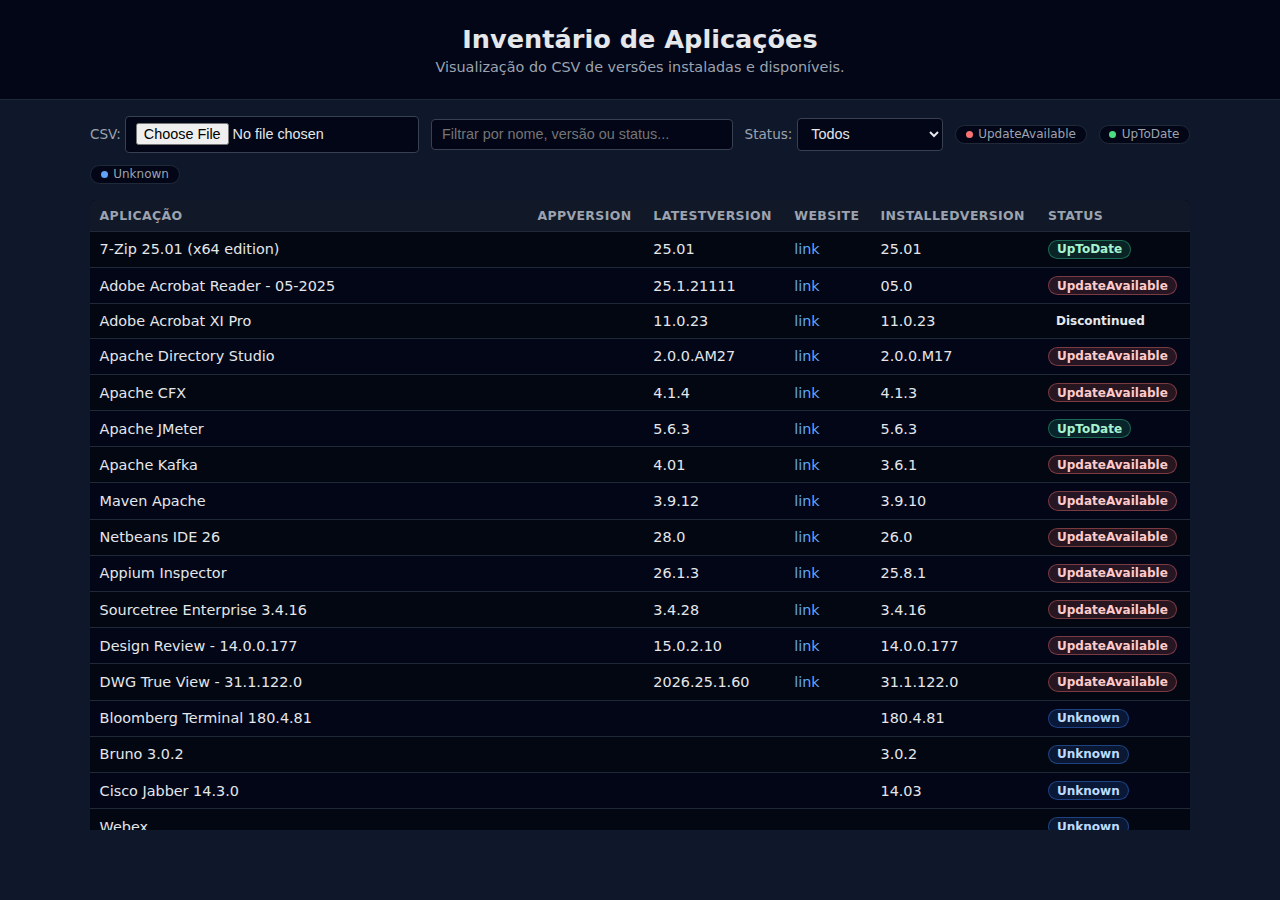
<file: index_old.html>
<!DOCTYPE html>
<html lang="pt">
<head>
  <meta charset="UTF-8" />
  <title>Inventário de Aplicações</title>
  <meta name="viewport" content="width=device-width, initial-scale=1" />
  <style>
    body {
      font-family: system-ui, -apple-system, BlinkMacSystemFont, "Segoe UI", sans-serif;
      margin: 0;
      background: #0f172a;
      color: #e5e7eb;
    }
    header {
      padding: 1.5rem 1rem;
      text-align: center;
      background: #020617;
      border-bottom: 1px solid #1f2937;
    }
    header h1 {
      margin: 0;
      font-size: 1.6rem;
    }
    header p {
      margin: 0.3rem 0 0;
      font-size: 0.9rem;
      color: #9ca3af;
    }
    main {
      padding: 1rem;
      max-width: 1100px;
      margin: 0 auto;
    }
    .controls {
      display: flex;
      flex-wrap: wrap;
      gap: 0.75rem;
      margin-bottom: 1rem;
      align-items: center;
    }
    .controls input[type="file"],
    .controls input[type="text"],
    .controls select {
      background: #020617;
      color: #e5e7eb;
      border: 1px solid #374151;
      padding: 0.4rem 0.6rem;
      border-radius: 4px;
      font-size: 0.9rem;
    }
    .controls input[type="text"] {
      flex: 1 1 200px;
    }
    .controls label {
      font-size: 0.85rem;
      color: #9ca3af;
    }
    table {
      width: 100%;
      border-collapse: collapse;
      background: #020617;
      border-radius: 6px;
      overflow: hidden;
      font-size: 0.9rem;
    }
    thead {
      background: #111827;
      position: sticky;
      top: 0;
      z-index: 1;
    }
    th, td {
      padding: 0.5rem 0.6rem;
      border-bottom: 1px solid #1f2937;
      text-align: left;
      white-space: nowrap;
    }
    th {
      cursor: pointer;
      user-select: none;
      font-weight: 600;
      font-size: 0.78rem;
      text-transform: uppercase;
      letter-spacing: 0.03em;
      color: #9ca3af;
    }
    tr:nth-child(even) td {
      background: #020617;
    }
    tr:nth-child(odd) td {
      background: #030712;
    }
    tr:hover td {
      background: #111827;
    }
    .status-pill {
      display: inline-flex;
      align-items: center;
      padding: 0.1rem 0.5rem;
      border-radius: 999px;
      font-size: 0.75rem;
      font-weight: 600;
    }
    .status-UpdateAvailable {
      background: rgba(248, 113, 113, 0.15);
      color: #fecaca;
      border: 1px solid rgba(248, 113, 113, 0.4);
    }
    .status-UpToDate {
      background: rgba(52, 211, 153, 0.15);
      color: #a7f3d0;
      border: 1px solid rgba(52, 211, 153, 0.4);
    }
    .status-Unknown {
      background: rgba(59, 130, 246, 0.15);
      color: #bfdbfe;
      border: 1px solid rgba(59, 130, 246, 0.4);
    }
    a {
      color: #60a5fa;
      text-decoration: none;
    }
    a:hover {
      text-decoration: underline;
    }
    .badge {
      display: inline-flex;
      align-items: center;
      gap: 0.35rem;
      border-radius: 999px;
      border: 1px solid #1f2937;
      padding: 0.1rem 0.6rem;
      font-size: 0.75rem;
      color: #9ca3af;
      background: #020617;
    }
    .dot {
      width: 7px;
      height: 7px;
      border-radius: 999px;
      display: inline-block;
    }
    .dot-update { background: #f97373; }
    .dot-ok { background: #4ade80; }
    .dot-unknown { background: #60a5fa; }
    @media (max-width: 768px) {
      th:nth-child(2),
      th:nth-child(3),
      th:nth-child(5),
      td:nth-child(2),
      td:nth-child(3),
      td:nth-child(5) {
        display: none;
      }
      table {
        font-size: 0.8rem;
      }
    }
  </style>
</head>
<body>
<header>
  <h1>Inventário de Aplicações</h1>
  <p>Visualização do CSV de versões instaladas e disponíveis.</p>
</header>

<main>
  <div class="controls">
    <label>
      CSV:
      <input type="file" id="fileInput" accept=".csv,text/csv" />
    </label>
    <input type="text" id="searchInput" placeholder="Filtrar por nome, versão ou status..." />
    <label>
      Status:
      <select id="statusFilter">
        <option value="">Todos</option>
        <option value="UpdateAvailable">UpdateAvailable</option>
        <option value="UpToDate">UpToDate</option>
        <option value="Unknown">Unknown</option>
      </select>
    </label>
    <span class="badge">
      <span class="dot dot-update"></span> UpdateAvailable
    </span>
    <span class="badge">
      <span class="dot dot-ok"></span> UpToDate
    </span>
    <span class="badge">
      <span class="dot dot-unknown"></span> Unknown
    </span>
  </div>

  <div style="overflow-x:auto; max-height: 70vh;">
    <table id="appsTable">
      <thead>
        <tr>
          <th data-key="AppName">Aplicação</th>
          <th data-key="appversion">AppVersion</th>
          <th data-key="LatestVersion">LatestVersion</th>
          <th data-key="Website">Website</th>
          <th data-key="InstalledVersion">InstalledVersion</th>
          <th data-key="Status">Status</th>
        </tr>
      </thead>
      <tbody>
        <!-- Linhas geradas via JS -->
      </tbody>
    </table>
  </div>
</main>

<script>

    function initFromText(text) {
  const { data } = parseCsv(text);
  state.data = data;
  state.filtered = [...state.data];
  renderTable();
}

// tenta carregar apps.csv do mesmo diretório
fetch('apps.csv')
  .then(r => r.ok ? r.text() : Promise.reject())
  .then(text => initFromText(text))
  .catch(() => {
    // fallback para o CSV embutido
    initFromText(defaultCsv);
  });

// CSV embutido como fallback (caso não carregues um ficheiro)
const defaultCsv = `"AppName","appversion","LatestVersion","Website","InstalledVersion","Status"
"7zip 25",,"25.01","https://www.7-zip.org/","25","UpdateAvailable"
"notepad++","8.9","8.9.1","https://notepad-plus-plus.org/downloads/","8.9","UpdateAvailable"
"google chrome","138.3.3.3","144.0.7559.109","https://chromeenterprise.google/intl/pt_br/download/?modal-id=download-chrome","138.3.3.3","UpdateAvailable"
"adobe acrobat reader update","-2345","25.1.21111","https://www.adobe.com/devnet-docs/acrobatetk/tools/ReleaseNotesDC/index.html","2345","UpdateAvailable"
"adobe acrobat 11 pro",,,,,,"Unknown"
"apache directory studio",,,,"https://directory.apache.org/studio/download/",,"Unknown"
"apache cxf",,,,"https://cxf.apache.org/download.html",,"Unknown"
"apache jmeter",,"5.6","https://jmeter.apache.org/download_jmeter.cgi","5.6","UpToDate"
"apache maven",,"3.9.12","https://maven.apache.org/download.cgi","3.9.12","UpToDate"
"ide netbeans",,,,"https://netbeans.apache.org/download/index.html",,"Unknown"`;

// Parser CSV simples, suficiente para este caso
function parseCsv(text) {
  const lines = text.replace(/\r\n/g, '\n').split('\n').filter(l => l.trim() !== '');
  const rows = lines.map(line => {
    const result = [];
    let current = '';
    let inQuotes = false;

    for (let i = 0; i < line.length; i++) {
      const c = line[i];
      if (c === '"') {
        if (inQuotes && line[i + 1] === '"') {
          current += '"';
          i++;
        } else {
          inQuotes = !inQuotes;
        }
      } else if (c === ',' && !inQuotes) {
        result.push(current);
        current = '';
      } else {
        current += c;
      }
    }
    result.push(current);
    return result;
  });

  const headers = rows[0].map(h => h.replace(/^"|"$/g, ''));
  const data = rows.slice(1).map(row => {
    const obj = {};
    headers.forEach((h, idx) => {
      obj[h] = (row[idx] || '').replace(/^"|"$/g, '');
    });
    return obj;
  });
  return { headers, data };
}

const state = {
  data: [],
  filtered: [],
  sort: { key: null, dir: 1 }
};

const tableBody = document.querySelector('#appsTable tbody');
const searchInput = document.getElementById('searchInput');
const statusFilter = document.getElementById('statusFilter');

function statusClass(status) {
  if (!status) return 'status-Unknown';
  return 'status-' + status.replace(/\s+/g, '');
}

function renderTable() {
  tableBody.innerHTML = '';
  state.filtered.forEach(row => {
    const tr = document.createElement('tr');

    const websiteLink = row.Website ? `<a href="${row.Website}" target="_blank" rel="noopener noreferrer">link</a>` : '';

    tr.innerHTML = `
      <td>${row.AppName || ''}</td>
      <td>${row.appversion || ''}</td>
      <td>${row.LatestVersion || ''}</td>
      <td>${websiteLink}</td>
      <td>${row.InstalledVersion || ''}</td>
      <td>
        <span class="status-pill ${statusClass(row.Status)}">
          ${row.Status || 'Unknown'}
        </span>
      </td>
    `;
    tableBody.appendChild(tr);
  });
}

function applyFilters() {
  const term = searchInput.value.trim().toLowerCase();
  const status = statusFilter.value;

  state.filtered = state.data.filter(row => {
    const matchesStatus = !status || (row.Status || '') === status;
    const text = (
      (row.AppName || '') + ' ' +
      (row.appversion || '') + ' ' +
      (row.LatestVersion || '') + ' ' +
      (row.Website || '') + ' ' +
      (row.InstalledVersion || '') + ' ' +
      (row.Status || '')
    ).toLowerCase();
    const matchesTerm = !term || text.includes(term);
    return matchesStatus && matchesTerm;
  });

  if (state.sort.key) {
    sortBy(state.sort.key, false);
  } else {
    renderTable();
  }
}

function sortBy(key, toggleDir = true) {
  if (toggleDir) {
    if (state.sort.key === key) {
      state.sort.dir *= -1;
    } else {
      state.sort.key = key;
      state.sort.dir = 1;
    }
  }

  const dir = state.sort.dir;
  state.filtered.sort((a, b) => {
    const va = (a[key] || '').toString().toLowerCase();
    const vb = (b[key] || '').toString().toLowerCase();

    // tenta comparar como número se fizer sentido
    const na = parseFloat(va.replace(/[^0-9.]/g, ''));
    const nb = parseFloat(vb.replace(/[^0-9.]/g, ''));
    const bothNumeric = !isNaN(na) && !isNaN(nb);

    if (bothNumeric) {
      return (na - nb) * dir;
    }
    if (va < vb) return -1 * dir;
    if (va > vb) return 1 * dir;
    return 0;
  });

  renderTable();
}

// Eventos
document.getElementById('fileInput').addEventListener('change', e => {
  const file = e.target.files[0];
  if (!file) return;
  const reader = new FileReader();
  reader.onload = ev => {
    const { data } = parseCsv(ev.target.result);
    state.data = data;
    state.filtered = [...state.data];
    state.sort = { key: null, dir: 1 };
    renderTable();
  };
  reader.readAsText(file, 'utf-8');
});

searchInput.addEventListener('input', applyFilters);
statusFilter.addEventListener('change', applyFilters);

document.querySelectorAll('#appsTable thead th').forEach(th => {
  th.addEventListener('click', () => {
    const key = th.dataset.key;
    if (!key) return;
    sortBy(key, true);
  });
});

// Inicializa com o CSV default
(function init() {
  const { data } = parseCsv(defaultCsv);
  state.data = data;
  state.filtered = [...state.data];
  renderTable();
})();
</script>
</body>
</html>
</file>
